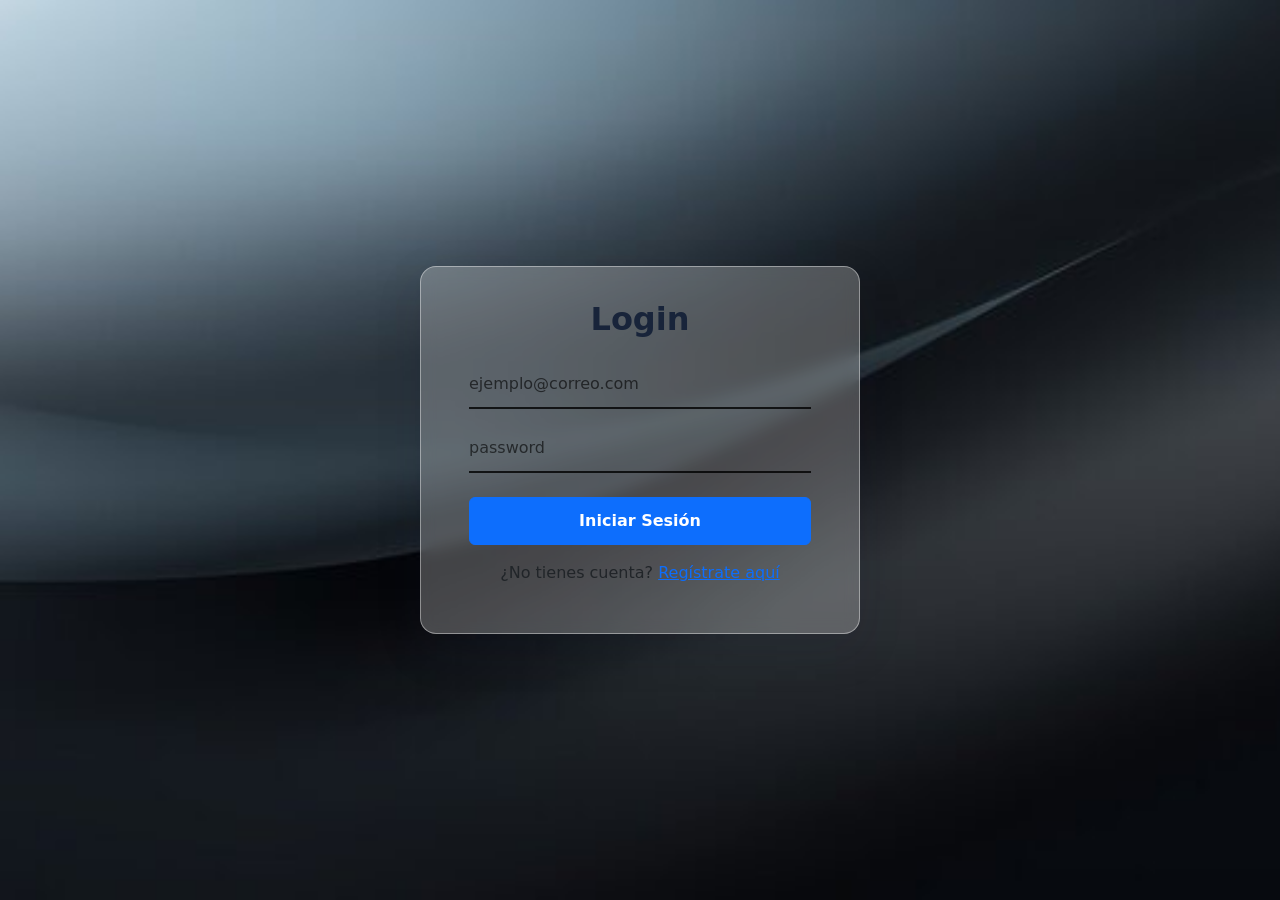
<file: index.html>
<!DOCTYPE html>
<html lang="es">
<head>
    <meta charset="UTF-8">
    <meta name="viewport" content="width=device-width, initial-scale=1.0">

    <script>
        const usuarioActivo = localStorage.getItem("usuarioActivo");

        if (!usuarioActivo) {
            window.location.href = "login.html";
        }
    </script>
    <title>Página Principal</title>

    <link href="https://cdn.jsdelivr.net/npm/bootstrap@5.3.3/dist/css/bootstrap.min.css" rel="stylesheet">
    <link href="https://fonts.googleapis.com/css2?family=Poppins:wght@300;400;500&display=swap" rel="stylesheet">
    <link rel="stylesheet" href="https://cdn.jsdelivr.net/npm/bootstrap-icons@1.11.3/font/bootstrap-icons.css">
    <link rel="stylesheet" href="css/global.css">
    <link rel="stylesheet" href="css/navbar.css">
    <link rel="stylesheet" href="css/sidebar.css">
    
</head>
<body class="bg-main">

    <!-- Navbar (lo inyecta js/navbar.js) -->
    <div id="navbar-container"></div>

    <!-- Sidebar -->
    <button class="btn-menu" aria-expanded="false" aria-label="Abrir menú">
        <i class="bi bi-list"></i>
    </button>

    <aside class="contenedor-principal">

        <div class="perfil">
            <span class="titulo-opciones">Opciones</span>
        </div>

        <span class="etiqueta">MENU</span>

        <nav class="menu">
            <a href="#"><i class="bi bi-envelope-fill"></i> Mensajes</a>
            <a href="#"><i class="bi bi-people"></i> Amigos</a>

            <button class="menu-toggle" type="button" aria-expanded="false">
                <i class="bi bi-person-fill"></i> Usuarios
                <i class="bi bi-chevron-down flecha-sub"></i>
            </button>
            <div class="submenu">
                <button class="btn-captura" type="button" onclick="window.location.href='registro.html'">captura</button>
                
                <button class="btn-captura" type="button" onclick="window.location.href='registro.html'">Mostrar</button>
            </div>
        </nav>

        <span class="etiqueta etiqueta-links">LINKS RECIENTES</span>

        <nav class="links-recientes">
            <a href="https://classroom.google.com/u/1/c/ODc0ODQyMDE3NjQ2/a/ODg2ODYzMzQ0OTIw/details?hl=es" target="_blank" ><i class="bi bi-mortarboard"></i> Classroom</a>
            <a href="https://github.com/GaelITO-dev/Proyecto-de-Login.git" target="_blank" ><i class="bi bi-github"></i> GitHub</a>
            <a href="https://www.youtube.com/?app=desktop&hl=es" target="_blank"><i class="bi bi-youtube"></i> YouTube</a>
        </nav>

    </aside>

    <main class="container text-white" style="padding-top: 120px;">
        <h1>Página Principal</h1>

        <!-- Botones temporales para probar la sesión local
         LO DEJO COMENTADO POR SI SE LLEGA A USAR EN EL FUTURO, PERO NO ES NECESARIO PARA EL FUNCIONAMIENTO DEL NAVBAR
        <div class="mt-4 p-4 rounded" style="background: rgba(0,0,0,0.5); border: 1px solid rgba(255,255,255,0.2);">
            <h4>Panel de Pruebas de Sesión</h4>
            <p>Usa estos botones para forzar el cambio en el menú:</p>
            <button class="btn btn-success me-2" onclick="simularLogin()">Simular Login como Gael</button>
            <button class="btn btn-outline-light" onclick="simularLogout()">Borrar Sesión</button>
        </div>

        <div style="margin-top: 50px;">
            <p>Haz scroll hacia abajo para ver el menú flotante en forma de pastilla.</p>
            <p style="margin-top: 400px;">El navbar se mantiene fijo y redondeado...</p>
            <p style="margin-top: 400px;">Fin de la página de prueba.</p>
        </div>
         -->
    </main>

    <!-- Script principal del navbar -->
    <script src="js/navbar.js"></script>
    <script src="https://cdn.jsdelivr.net/npm/bootstrap@5.3.3/dist/js/bootstrap.bundle.min.js"></script>

    <!-- Script del sidebar -->
    <script>
        (() => {
            const btn = document.querySelector('.btn-menu');
            const sidebar = document.querySelector('.contenedor-principal');

            btn.addEventListener('click', () => {
                const abierto = sidebar.classList.toggle('activo');
                btn.setAttribute('aria-expanded', abierto);
            });

            const toggle = document.querySelector('.menu-toggle');
            const submenu = document.querySelector('.submenu');

            toggle.addEventListener('click', () => {
                const abierto = submenu.classList.toggle('abierto');
                toggle.setAttribute('aria-expanded', abierto);
            });
        })();
    </script>

    <!-- Script temporal para los botones de prueba -->
    <script>
        function simularLogin() {
            localStorage.setItem("usuarioActivo", "Gael");
            window.location.reload();
        }
        function simularLogout() {
            localStorage.removeItem("usuarioActivo");
            window.location.reload();
        }
    </script>
</body>
</html>
</file>
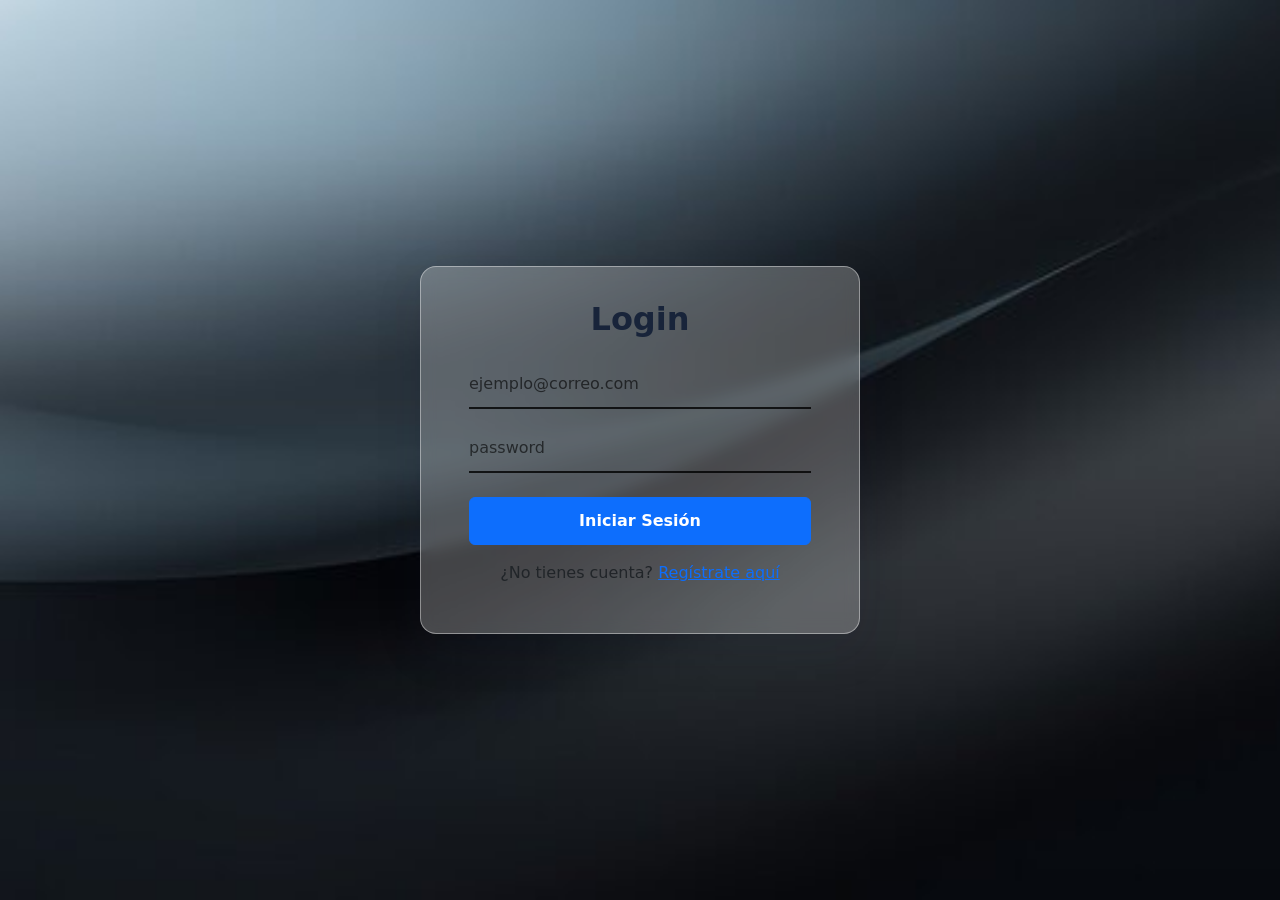
<file: login.html>
<!DOCTYPE html>
<html lang="es">
<head>
    <meta charset="UTF-8">
    <meta name="viewport" content="width=device-width, initial-scale=1.0">
    <title>Iniciar Sesión</title>
    <link href="https://cdn.jsdelivr.net/npm/bootstrap@5.3.3/dist/css/bootstrap.min.css" rel="stylesheet">
    <link rel="stylesheet" href="css/style.css">
</head>
<body class="login-page d-flex align-items-center justify-content-center min-vh-100 p-3">

    <main class="card shadow-lg login-card">
        <div class="card-body p-4 p-sm-5">

            <h1 class="card-title text-center fw-bold mb-2">Login</h1>

            <form id="loginForm" novalidate>

                <div class="mb-3">
                    <input type="email" class="form-control" id="email" name="email" placeholder="ejemplo@correo.com" autocomplete="email" aria-describedby="emailError" required>
                    <div class="invalid-feedback" id="emailError"></div>
                </div>

                <div class="mb-4">

                    <input type="password" class="form-control" id="password" name="password" placeholder="password" autocomplete="current-password" aria-describedby="passwordError" required>
                    <div class="invalid-feedback" id="passwordError"></div>
                </div>

                <button type="submit" class="btn btn-primary w-100 fw-semibold py-2">
                    Iniciar Sesión
                </button>
            </form>
            <p class="text-center mt-3 mb-0">
    ¿No tienes cuenta? <a href="registro.html">Regístrate aquí</a>
</p>
            <div id="formMessage" class="alert d-none mt-3 mb-0" role="status" aria-live="polite"></div>
        </div>
    </main>
    <script src="js/login.js"></script>
</body>
</html>
</file>
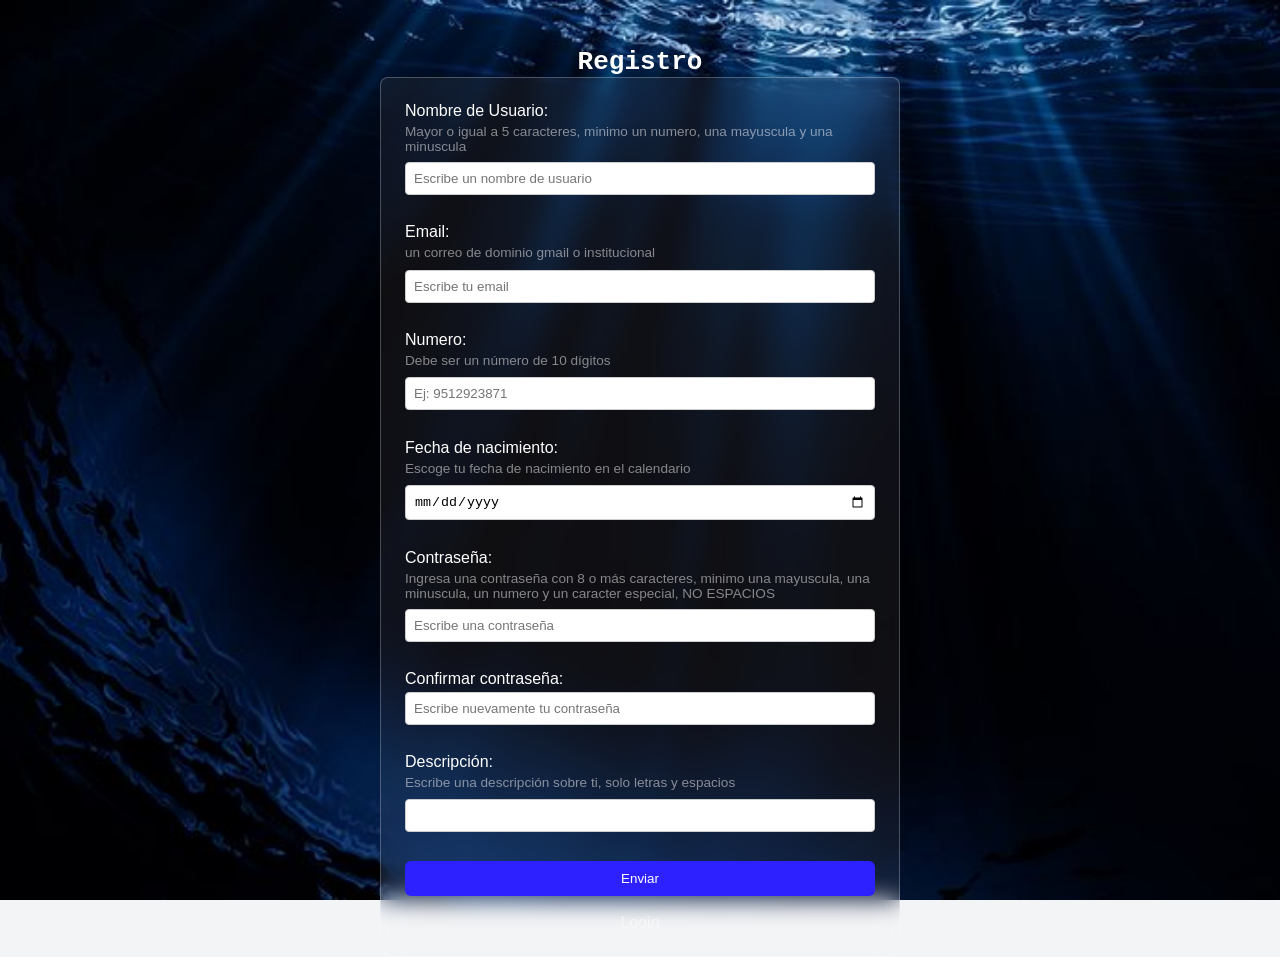
<file: registro.html>
<!DOCTYPE html>
<html lang="es">
<head>
    <meta charset="UTF-8">
    <meta name="viewport" content="width=device-width, initial-scale=1.0">
    <link rel="stylesheet" href="css/registro.css">
    <link rel="stylesheet" href="css/modal.css">
    <title>Registro</title>
    
</head>


<body>
    <h1><code>Registro</code></h1>
    
   

    <form class="formulario" id="formulario">
        

        <div>
            <label for="email">Nombre de Usuario:</label>
            <p class="indica">Mayor o igual a 5 caracteres, minimo un numero, una mayuscula y una minuscula</p>
            <input type="text" id="username" placeholder="Escribe un nombre de usuario">
            <p id="mensaje-error6" class="mensaje-error"></p>
        </div>

        <div>
            <label for="email">Email:</label>
            <p class="indica">un correo de dominio gmail o institucional</p>
            <input type="text" id="email" placeholder="Escribe tu email">
            <p id="mensaje-error1" class="mensaje-error"></p>
        </div>
        

        <div>
            <label for="numero">Numero:</label>
            <p class="indica">Debe ser un número de 10 dígitos</p>
            <input type="text" id="numero" placeholder="Ej: 9512923871">
            <p id="mensaje-error3" class="mensaje-error"></p>
        </div>

        <div>
            <label for="edad">Fecha de nacimiento:</label>
            <p class="indica">Escoge tu fecha de nacimiento en el calendario</p>
            <input type="date" id="edad" placeholder="AAAA-MM-DD">
            <p id="mensaje-error4" class="mensaje-error"></p>
        </div>

        <div>
            <label for="contra">Contraseña:</label>
            <p class="indica">Ingresa una contraseña con 8 o más caracteres, minimo una mayuscula, una minuscula, un numero y un caracter especial, NO ESPACIOS</p>
            <input type="password" id="contra" placeholder="Escribe una contraseña">
            <p id="mensaje-error5" class="mensaje-error"></p>
        </div>

        <div>
            <label for="contra">Confirmar contraseña:</label>
            <input type="password" id="contra2" placeholder="Escribe nuevamente tu contraseña">
            <p id="mensaje-error7" class="mensaje-error"></p>
        </div>

        <div>
            <label for="desc">Descripción:</label>
            <p class="indica">Escribe una descripción sobre ti, solo letras y espacios</p>
            <input type="text" id="desc">
            <p id="mensaje-error2" class="mensaje-error"></p>
        </div>

        <button type="submit">Enviar</button>

        <div id="registro">
            <br>
            <a href="login.html" class="boton-Login">Login</a>
        </div>
    </form>
    <script type="module" src="js/registro.js"></script>
</body>
</html>
</file>
<file: css/global.css>
body.bg-main {
   background: url('../img/fondo.jpg');    
   background-size: cover;
   background-position: center;
   background-repeat: no-repeat;
   background-attachment: fixed;
   margin: 0;
}
</file>
<file: css/navbar.css>
.glass-navbar {
    border-radius: 20px;
    margin: 15px;
    background: rgba(255, 255, 255, 0.1) !important;
    -webkit-backdrop-filter: blur(8px);
    backdrop-filter: blur(8px);
    border-bottom: 1px solid rgba(255, 255, 255, 0.3);
    box-shadow: 0 4px 30px rgba(0, 0, 0, 0.1);
    z-index: 1030;
}

.glass-navbar .navbar-brand,
.glass-navbar .nav-link {
    color: #ffffff !important;
    font-weight: 500;
    transition: color 0.3s ease;
}

.glass-navbar .nav-link:hover,
.glass-navbar .nav-link:focus {
    color: rgba(255, 255, 255, 0.7) !important;
}

.glass-navbar .navbar-toggler {
    border-color: rgba(255, 255, 255, 0.5);
}

.glass-navbar .navbar-toggler-icon {
    filter: invert(1);
}

.glass-dropdown {
    background: rgba(255, 255, 255, 0.1) !important;
    -webkit-backdrop-filter: blur(8px);
    backdrop-filter: blur(8px);
    border: 1px solid rgba(255, 255, 255, 0.3);
    border-radius: 20px;
    box-shadow: 0 4px 30px rgba(0, 0, 0, 0.1);
    padding: 10px;
    margin-top: 15px;
}

.glass-dropdown .dropdown-item {
    background-color: transparent !important;
    color: #ffffff !important;
    border-radius: 12px; 
    padding: 10px 20px;
    transition: all 0.3s ease;
}

.glass-dropdown .dropdown-item:hover,
.glass-dropdown .dropdown-item:focus {
    background: rgba(255, 255, 255, 0.2) !important; 
    box-shadow: 0 4px 30px rgba(0, 0, 0, 0.05);
    color: #ffffff !important;
}
</file>
<file: css/sidebar.css>
/* ---------- Botón hamburguesa ---------- */
.btn-menu {
    position: fixed;
    top: 100px;
    left: 20px;
    z-index: 1050;
    width: 40px;
    height: 40px;
    border-radius: 50px;
    border: 1px solid rgba(255, 255, 255, 0.25);
    background: rgba(0, 0, 0, 0.35);
    backdrop-filter: blur(5px);
    -webkit-backdrop-filter: blur(5px);
    color: #fff;
    font-size: 1.4rem;
    line-height: 1;
    cursor: pointer;
    display: flex;
    align-items: center;
    justify-content: center;
}

/* ---------- Contenedor del sidebar ---------- */
.contenedor-principal {
    display: flex;
    flex-direction: column;
    align-items: stretch;
    width: 230px;
    height: auto;
    padding: 12px;
    border-radius: 15px;
    box-shadow: 0 1px 3px rgba(255, 255, 255, 0.1);
    font-family: 'Poppins', sans-serif;
    color: #fff;

    background-color: rgba(0, 0, 0, 0.35);
    border: 1px solid rgba(255, 255, 255, 0.25);
    backdrop-filter: blur(5px);
    -webkit-backdrop-filter: blur(5px);

    position: fixed;
    top: 150px;
    left: 20px;
    transform: translateX(calc(-100% - 20px));
    transition: transform 0.3s ease;
    z-index: 1045;
}

.contenedor-principal.activo {
    transform: translateX(0);
}

/* ---------- Cabecera ---------- */
.contenedor-principal .perfil {
    display: flex;
    align-items: center;
    padding: 18px 0;
    border-top: 1px solid rgba(255, 255, 255, 0.35);
    border-bottom: 1px solid rgba(255, 255, 255, 0.35);
    margin-bottom: 24px;
}

.titulo-opciones {
    font-size: 1.1rem;
    font-weight: 400;
}

/* ---------- Etiquetas ---------- */
.contenedor-principal .etiqueta {
    font-size: 0.8rem;
    font-weight: 300;
    letter-spacing: 1px;
    opacity: 0.85;
    margin-bottom: 14px;
}

.contenedor-principal .etiqueta-links {
    margin-top: 24px;
}

/* ---------- Opciones ---------- */
.contenedor-principal .menu {
    display: flex;
    flex-direction: column;
    gap: 6px;
}

.contenedor-principal .menu a {
    display: flex;
    align-items: center;
    gap: 22px;
    padding: 14px 8px;
    border-radius: 8px;
    color: #fff;
    text-decoration: none;
    font-size: 1.05rem;
    font-weight: 300;
    transition: background 0.2s;
}

.contenedor-principal .menu a i {
    font-size: 1.3rem;
    width: 22px;
}

.contenedor-principal .menu a:hover {
    background: rgba(255, 255, 255, 0.12);
}

/* ---------- Usuarios (desplegable) ---------- */
.menu-toggle {
    display: flex;
    align-items: center;
    gap: 22px;
    width: 100%;
    padding: 14px 8px;
    border: none;
    border-radius: 8px;
    background: transparent;
    color: #fff;
    font-family: inherit;
    font-size: 1.05rem;
    font-weight: 300;
    text-align: left;
    cursor: pointer;
    transition: background 0.2s;
}

.menu-toggle i {
    font-size: 1.3rem;
    width: 22px;
}

.menu-toggle:hover {
    background: rgba(255, 255, 255, 0.12);
}

.flecha-sub {
    margin-left: auto;
    font-size: 0.9rem !important;
    transition: transform 0.2s;
}

.menu-toggle[aria-expanded="true"] .flecha-sub {
    transform: rotate(180deg);
}

.submenu {
    display: none;
    flex-direction: column;
    align-items: center;
    gap: 10px;
    padding: 8px 8px 12px 8px;
}

.submenu.abierto {
    display: flex;
}

.btn-captura {
    width: 85%;
    padding: 10px;
    border: 1px solid rgba(255, 255, 255, 0.25);
    border-radius: 8px;
    background: rgba(255, 255, 255, 0.06);
    color: #fff;
    font-family: inherit;
    font-size: 0.95rem;
    font-weight: 300;
    text-align: center;
    cursor: pointer;
    transition: background 0.2s;
}

.btn-captura:hover {
    background: rgba(255, 255, 255, 0.18);
}

/* ---------- Links recientes ---------- */
.links-recientes {
    display: flex;
    flex-direction: column;
    gap: 4px;
}

.links-recientes a {
    display: flex;
    align-items: center;
    gap: 14px;
    padding: 10px 8px;
    border-radius: 8px;
    color: #fff;
    text-decoration: none;
    font-size: 0.95rem;
    font-weight: 300;
    transition: background 0.2s;
}

.links-recientes a:hover {
    background: rgba(255, 255, 255, 0.12);
}
</file>
<file: css/style.css>
body.login-page {
   background: 
        url('../img/fondo.jpg');    
    background-size: cover;
    background-position: center;
    background-repeat: no-repeat;
    background-attachment: fixed;
    margin: 0;
}


.login-card {
    width: 100%;
    max-width: 440px;
    border: 1px solid rgba(255, 255, 255, 0.4);
    border-radius: 1rem;
    background: rgba(255, 255, 255, 0.25);
    -webkit-backdrop-filter: blur(8px);
    backdrop-filter: blur(8px);
    box-shadow: 0 1rem 3rem rgba(24, 36, 58, 0.12) !important;
}

.login-card .card-title {
    color: #18243a;
    font-size: clamp(1.75rem, 5vw, 2rem);
    transform: translateY(-15px);
}

.login-card .form-control {
    min-height: 3rem;
    background-color: transparent !important;
    border: none;
    border-bottom: 2px solid rgba(0, 0, 0, 0.8) !important;
    border-radius: 0;
    padding-left: 0;
    color: #ffffff !important;
    box-shadow: none !important;
}

.login-card .form-control::placeholder {
    color: rgba(0, 0, 0, 0.6); 
}

.form-control:focus {
    background-color:transparent !important;
    border: none;
    border-bottom: 2px solid #ffffff !important;
    box-shadow: none;
    color: #ffffff !important;
}

.login-card .btn {
    min-height: 3rem;
}
</file>
<file: css/registro.css>
* {
    margin: 0;
    padding: 0;
    box-sizing: border-box;
}

body {
    min-height: 100vh;
    font-family: 'Poppins', sans-serif;
    color: #fff;
    display: flex;
    flex-direction: column;
    align-items: center;
    padding-top: 40px;

    background-color: #f3f4f6;  /* color de respaldo si la imagen no carga */
    background-image: url("../img/fondo4.jpg");
    background-size: cover;
    background-position: center;
    background-repeat: no-repeat;
    background-attachment: fixed;
}

.formulario {
    width: 520px;
    padding: 24px;
    color: #ffffff;               /* nuevo: ver abajo */
    border: 1px solid #ddd;
    border-radius: 8px;

    background-color: rgba(255, 255, 255, 0.06);
    border: 1px solid rgba(255, 255, 255, 0.25);
    backdrop-filter: blur(12px);
    -webkit-backdrop-filter: blur(12px);
}

label { display: block; margin-bottom: 4px; }

input {
    width: 100%;
    padding: 8px;
    box-sizing: border-box;
    border: 1px solid #ccc;
    border-radius: 4px;
}

.mensaje-error {
    color: rgba(255, 254, 254, 0.5);
    font-size: 0.85rem;
    min-height: 1.2em;
    margin: 4px 0 8px;
}

.indica {
    color: rgba(255, 254, 254, 0.5);
    font-size: 0.85rem;
    min-height: 1.2em;
    margin: 4px 0 8px;
}

button {
    width: 100%;
    padding: 10px;
    background: #2d22ff;
    color: #fff;
    border: none;
    border-radius: 6px;
    cursor: pointer;
}

#registro{
    text-align: center;
}

.boton-Login,
.boton-Login:visited {
    color: #f5f7f8df;
    text-decoration: none;
    text-decoration: underline;
}
</file>
<file: css/modal.css>
.modal {
    position: fixed;
    inset: 0;
    background: rgba(0, 0, 0, 0.75);   /* menos opaco para que se note el blur */
    display: flex;
    justify-content: center;
    align-items: center;
    opacity: 0;
    visibility: hidden;
    z-index: 1000;
}

.modal-contenido {
    background: rgba(255, 254, 254, 0.221);
    padding: 24px;
    border-radius: 8px;
    max-width: 400px;
    width: 90%;
    text-align: center;
    backdrop-filter: blur(7px);       
    -webkit-backdrop-filter: blur(7px);
    border: 1px solid rgba(255, 255, 255, 0.25);
}

.modal.activo {
    opacity: 1;
    visibility: visible;
}


.modal-botones {
    display: flex;
    gap: 12px;
    justify-content: center;
    margin-top: 16px;
}

.modal-botones button {
    padding: 10px 16px;
    border: none;
    border-radius: 6px;
    background: #2d22ff;
    color: #fff;
    cursor: pointer;
}


.modal-botones .secundario {
    background: #ff1303;
}

.modal-mensaje {
    color: #37013f;
    font-weight: bold;
    margin-top: 13px;
}
</file>
